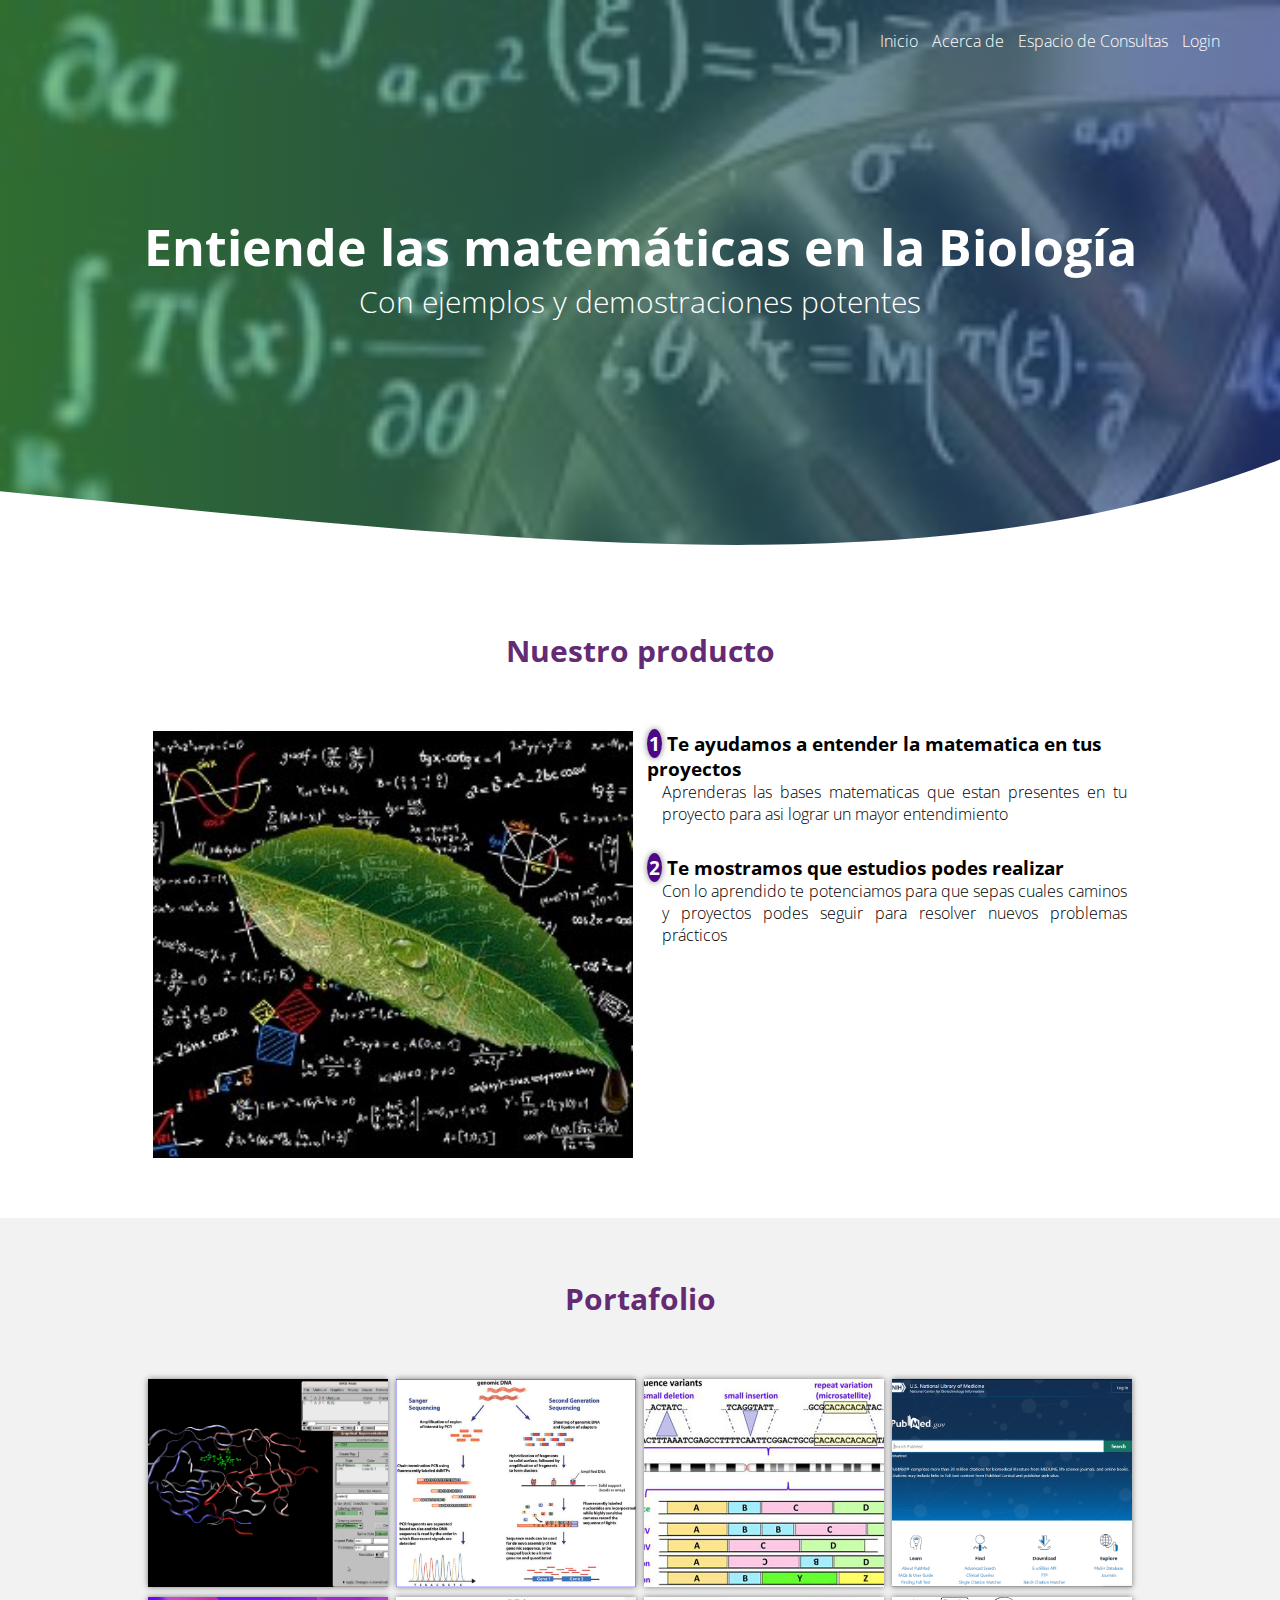
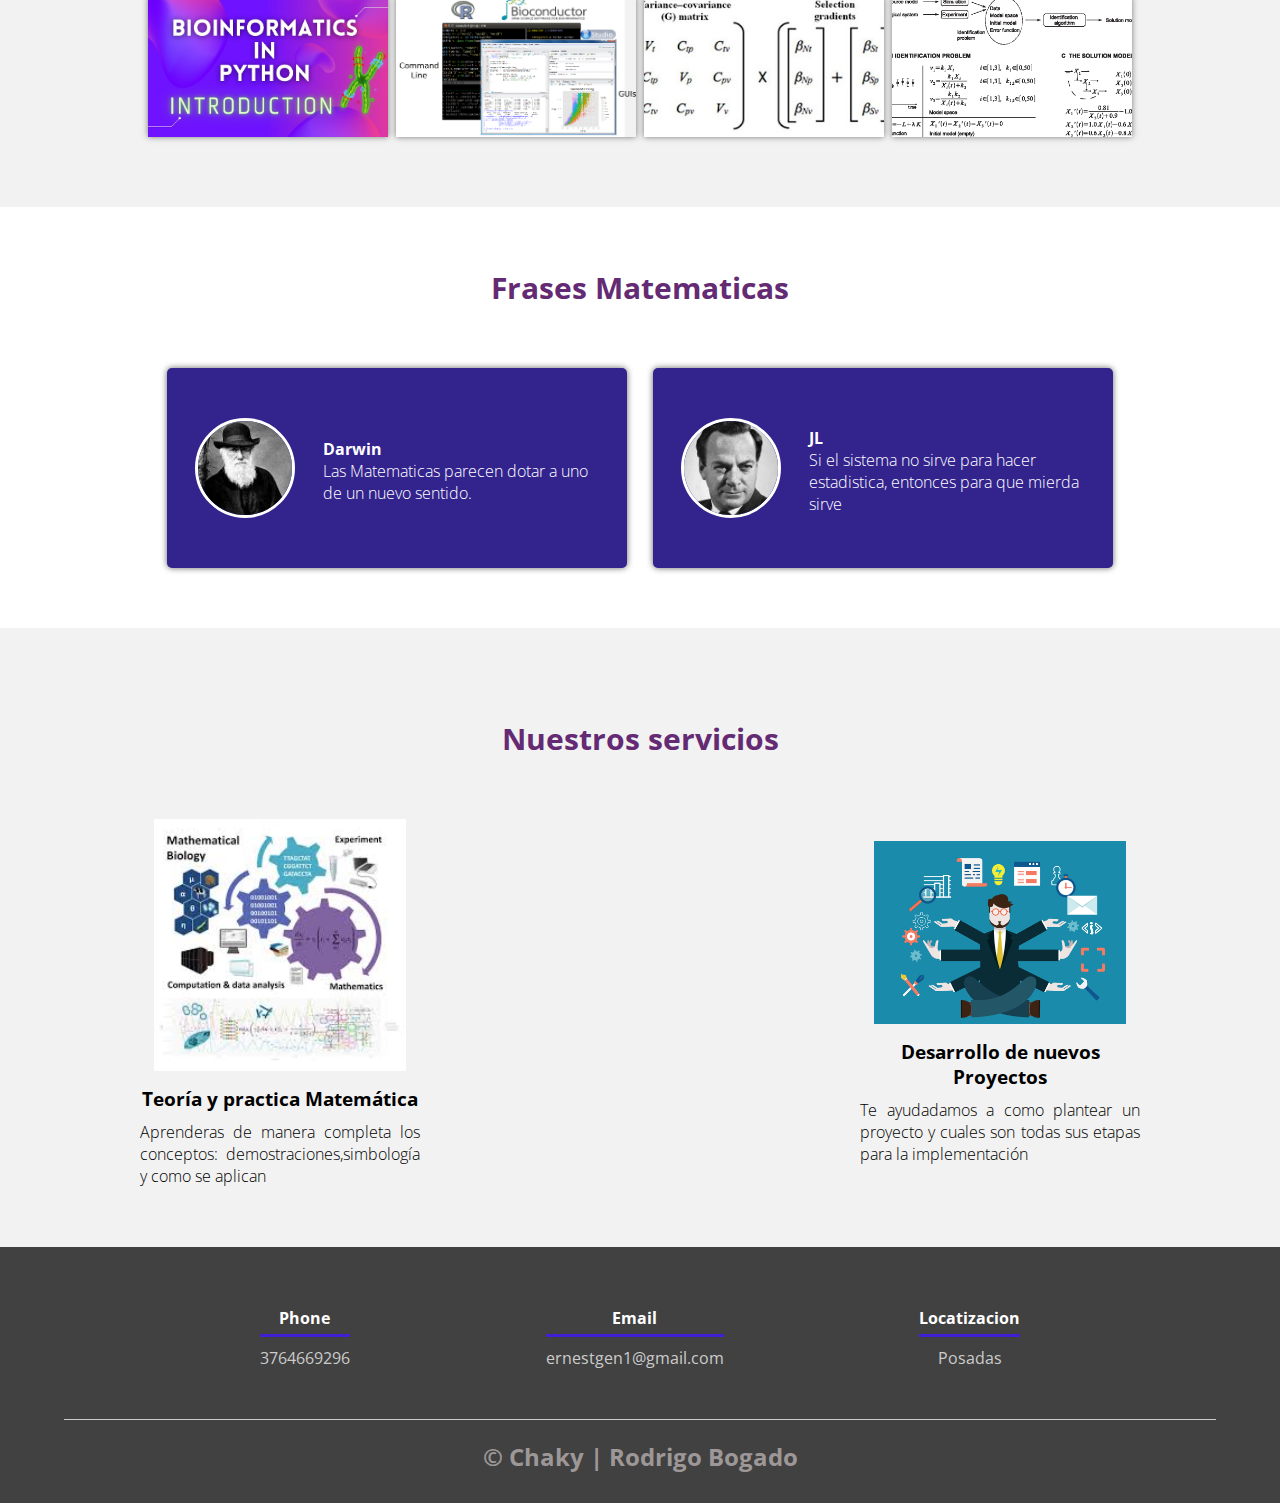
<file: templates/index.html>
<!DOCTYPE html>
<html lang="es">
<head>
    <meta charset="UTF-8">
    <meta http-equiv="X-UA-Compatible" content="IE=edge">
    <meta name="viewport" content="width=device-width, initial-scale=1.0">
    <title>Bio-Matematicas</title>
    <link rel = "stylesheet" href="css/estilos.css">
    <link rel="preconnect" href="https://fonts.gstatic.com">
    <link href="https://fonts.googleapis.com/css2?family=Open+Sans:wght@300&display=swap" rel="stylesheet"> 
</head>
<body>
    <header>
        <nav>
            <a href="#">Inicio</a>
            <a href="pages/acerca.html">Acerca de</a>
            <a href="http://127.0.0.1:5000/create" target="_blank">Espacio de Consultas</a>
            <a href="pages/login.html">Login</a>
        </nav>
        <section class="textos-header">
            <h1>Entiende las matemáticas en la Biología</h1>
            <h2>Con ejemplos y demostraciones potentes</h2>
        </section>

<div class="wave" style="height: 150px; overflow: hidden;" ><svg viewBox="0 0 500 150" preserveAspectRatio="none" style="height: 100%; width: 100%;"><path d="M-2.55,40.75 C188.76,87.13 365.40,149.30 503.10,6.22 L500.00,150.00 L0.00,150.00 Z" style="stroke: none; fill: #fff;"></path></svg></div>
    </header>
    <main>
        <section class="contenedor sobre-nosotros">
            <h2 class="titulo">Nuestro producto</h2>
            <div class="contenedor-sobre-nosotros">
                <img src="img/imagen2.jpg" alt="" class="imagen-about-us">
                <div class="contenido-textos">
                    <h3><span>1</span>Te ayudamos a entender la matematica en tus proyectos</h3>
                    <p>Aprenderas las bases matematicas que estan presentes en tu proyecto para asi lograr un mayor entendimiento</p>
                    <h3><span>2</span>Te mostramos que estudios podes realizar</h3>
                    <p>Con lo aprendido te potenciamos para que sepas cuales caminos y proyectos podes seguir para resolver nuevos problemas prácticos</p>
                </div>
            </div>
        </section>
        <section class="portafolio">
            <div class="contenedor">
                <h2 class="titulo">Portafolio</h2>
                <div class="galeria-port"><!--Imagen 1-->
                    <div class="imagen-port">
                        <img src="img/vmd.png" alt="">
                        <div class="hover-galeria">
                            <img src="img/imagen7.jpg" alt="">
                            <p>Uso de VMD para proteinas</p>
                            <a class="navfoot" href="http://127.0.0.1:5000/create" target="blanck">Busqueda de genes</a>
                        </div>
                    </div>
                    <div class="imagen-port"><!--Imagen 2-->
                        <img src="img/ngs.png" alt="">
                        <div class="hover-galeria">
                            <img src="img/imagen7.jpg" alt="">
                            <p>Protocolos de Secuenciación</p>
                        </div>
                    </div>
                    <div class="imagen-port"><!--Imagen 3-->
                        <img src="img/variantes.jpg" alt="">
                        <div class="hover-galeria">
                            <img src="img/imagen7.jpg" alt="">
                            <p>Interpretación de variantes</p>
                        </div>
                    </div>
                    <div class="imagen-port"><!--Imagen 4-->
                        <img src="img/pubmed.png" alt="">
                        <div class="hover-galeria">
                            <img src="img/imagen7.jpg" alt="">
                            <p>Busqueda en bases de datos</p>
                        </div>
                    </div>
                    <div class="imagen-port"><!--Imagen 5-->
                        <img src="img/python1.jpg" alt="">
                        <div class="hover-galeria">
                            <img src="img/imagen7.jpg" alt="">
                            <p>Crea tus scripts</p>
                        </div>
                    </div>
                    <div class="imagen-port"><!--Imagen 6-->
                        <img src="img/r.png" alt="">
                        <div class="hover-galeria">
                            <img src="img/imagen7.jpg" alt="">
                            <p>Potencialo con R</p>
                        </div>
                    </div>
                    <div class="imagen-port"><!--Imagen 7-->
                        <img src="img/algebra.jpg" alt="">
                        <div class="hover-galeria">
                            <img src="img/imagen7.jpg" alt="">
                            <p>Aprende el algebra involucrada</p>
                        </div>
                    </div>
                    <div class="imagen-port"><!--Imagen 8-->
                        <img src="img/bsistema.png" alt="">
                        <div class="hover-galeria">
                            <img src="img/imagen7.jpg" alt="">
                            <p>Diseña tus modelos</p>
                        </div>
                    </div>
                    
                </div>
            </div>
        </section>
        <section class="clientes contenedor">
            <h2 class="titulo">Frases Matematicas</h2>
            <div class="cards">
                <div class="card">
                    <img src = "img/darwin.jpeg" alt="">
                    <div class="contenido-texto-card">
                        <h4>Darwin</h4>
                        <p>Las Matematicas parecen dotar a uno de un nuevo sentido.</p>
                    </div>
                </div>
                <div class="card">
                    <img src = "img/imagen8.jpeg" alt="">
                    <div class="contenido-texto-card">
                        <h4>JL</h4>
                        <p>Si el sistema no sirve para hacer estadistica, entonces para que mierda sirve</p>
                    </div>
                </div>
            </div>  

        </section>
        <section class="about-services">
            <div class="contenedor">
                <h2 class="titulo">Nuestros servicios</h2>
                <div class="servicio-cont">
                    <div class="servicio-ind">
                        <img src = "img/math.jpeg" alt="">
                        <h3>Teoría y practica Matemática</h3>
                        <p>Aprenderas de manera completa los conceptos: demostraciones,simbología y como se aplican</p>
                    </div>
                    <div class="servicio-ind">
                        <img src = "img/projects.png" alt="">
                        <h3>Desarrollo de nuevos Proyectos</h3>
                        <p>Te ayudadamos a como plantear un proyecto y cuales son todas sus etapas para la implementación</p>
                    </div>
                </div>
            </div>
        </section>
        <footer>
            <div class="contenedor-footer">
                <div class="content-foo">
                    <h4>Phone</h4>
                    <p>3764669296</p>
                </div>
                <div class="content-foo">
                    <h4>Email</h4>
                    <p>ernestgen1@gmail.com</p>
                </div>
                <div class="content-foo">
                    <h4>Locatizacion</h4>
                    <p>Posadas</p>
                </div>
            </div>
            <h2 class="titulo-final"> &copy; Chaky | Rodrigo Bogado</h2>
        </footer>

    </main>
</body>
</html>
</file>
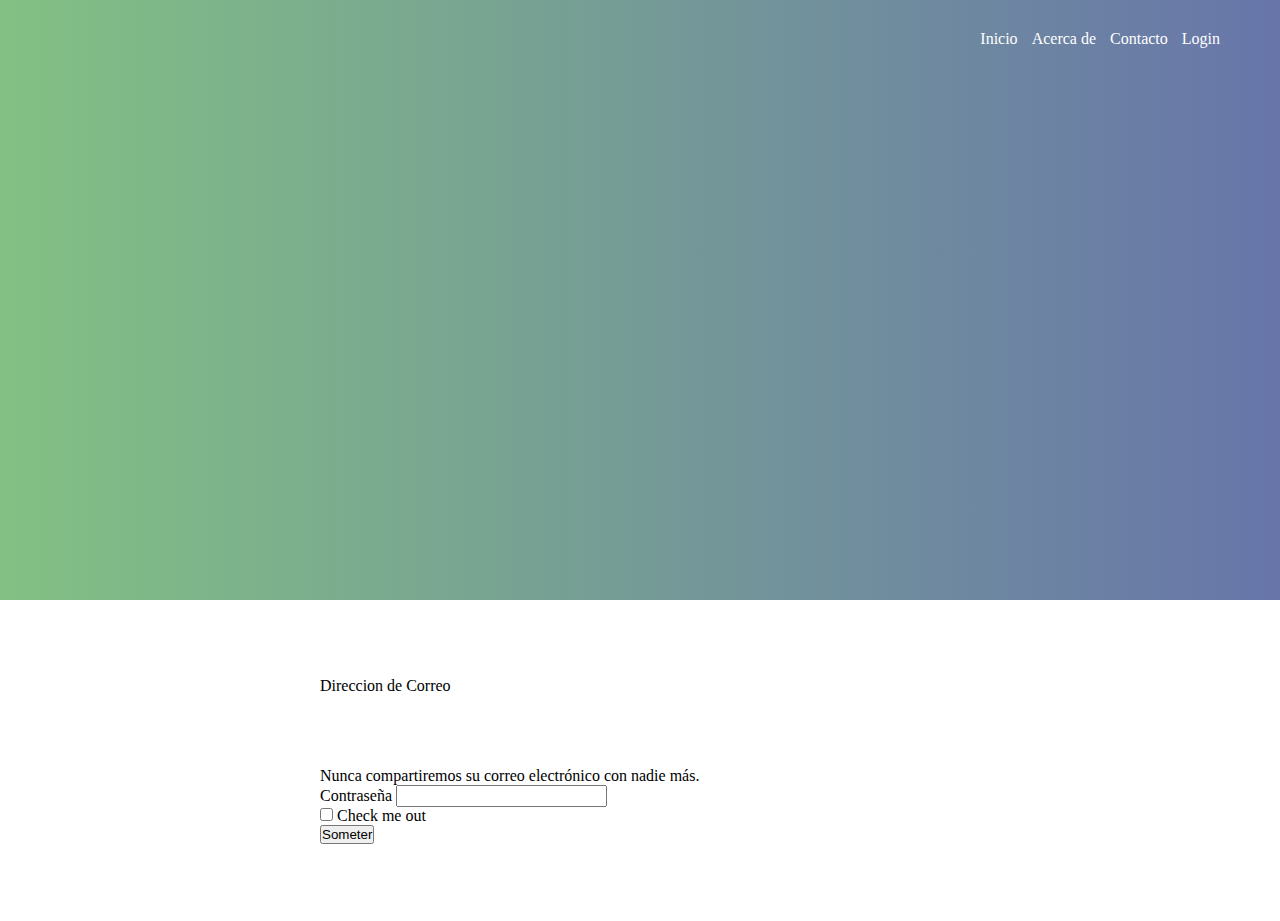
<file: templates/pages/login.html>
<!doctype html>
<html lang="en">
  <head>
    <!-- Required meta tags -->
    <meta charset="utf-8">
    <meta name="viewport" content="width=device-width, initial-scale=1">
    <link rel = "stylesheet" href="estilos.css">
    <!-- Bootstrap CSS -->
    <link href="https://cdn.jsdelivr.net/npm/bootstrap@5.0.1/dist/css/bootstrap.min.css" rel="stylesheet" integrity="sha384-+0n0xVW2eSR5OomGNYDnhzAbDsOXxcvSN1TPprVMTNDbiYZCxYbOOl7+AMvyTG2x" crossorigin="anonymous">

    <title>Login</title>
  </head>
  <body>

    <header>
      <nav>
          <a href="../index.html">Inicio</a>
          <a href="acerca.html">Acerca de</a>
          
          <a href="contacto.html">Contacto</a>
          <a href="login.html">Login</a>
      </nav>
    </header>

    <section>
        <article>
            <div class="container">
                <div class="row">
                    <div class="col-4">
                        <form>
                            <div class="mb-3">
                              <label for="exampleInputEmail1" class="form-label">Direccion de Correo</label>
                              <input type="email" class="form-control" id="exampleInputEmail1" aria-describedby="emailHelp">
                              <div id="emailHelp" class="form-text">Nunca compartiremos su correo electrónico con nadie más.</div>
                            </div>
                            <div class="mb-3">
                              <label for="exampleInputPassword1" class="form-label">Contraseña</label>
                              <input type="password" class="form-control" id="exampleInputPassword1">
                            </div>
                            <div class="mb-3 form-check">
                              <input type="checkbox" class="form-check-input" id="exampleCheck1">
                              <label class="form-check-label" for="exampleCheck1">Check me out</label>
                            </div>
                            <button type="submit" class="btn btn-primary">Someter</button>
                        </form>
    
    
                    </div>
                </div>
            
            </div>


        </article>
    </section>
       
    

    <!-- Optional JavaScript; choose one of the two! -->

    <!-- Option 1: Bootstrap Bundle with Popper -->
    <script src="https://cdn.jsdelivr.net/npm/bootstrap@5.0.1/dist/js/bootstrap.bundle.min.js" integrity="sha384-gtEjrD/SeCtmISkJkNUaaKMoLD0//ElJ19smozuHV6z3Iehds+3Ulb9Bn9Plx0x4" crossorigin="anonymous"></script>

    <!-- Option 2: Separate Popper and Bootstrap JS -->
    <!--
    <script src="https://cdn.jsdelivr.net/npm/@popperjs/core@2.9.2/dist/umd/popper.min.js" integrity="sha384-IQsoLXl5PILFhosVNubq5LC7Qb9DXgDA9i+tQ8Zj3iwWAwPtgFTxbJ8NT4GN1R8p" crossorigin="anonymous"></script>
    <script src="https://cdn.jsdelivr.net/npm/bootstrap@5.0.1/dist/js/bootstrap.min.js" integrity="sha384-Atwg2Pkwv9vp0ygtn1JAojH0nYbwNJLPhwyoVbhoPwBhjQPR5VtM2+xf0Uwh9KtT" crossorigin="anonymous"></script>
    -->
  </body>
</html>
</file>
<file: templates/css/estilos.css>
*{
    margin:0;
    padding:0;
    box-sizing: border-box;
}

body{
    font-family:'open sans';
}

.contenedor{
    padding: 60px 0;
    width:90%;
    max-width: 1000px;
    margin:auto;
}
/*.navfoot{
    color: white;   
    padding: 1.5%;
    font-size: 1em;
    text-decoration: none;
    }*/

#navfoot{
    color: white;   
    padding: 1.5%;
    font-size: 1em;
    text-decoration: none;
    }

.titulo{
    color:#642a73;
    font-size:30px;
    text-align:center;
    margin-bottom: 60px;
}

/* Header */

header{
    width: 100%;
    height: 600px;
    background: #283c86;  /* fallback for old browsers */
    background: -webkit-linear-gradient(to right, #45a247ab, #283c86b4), url(../img/imagen1.jpeg);  /* Chrome 10-25, Safari 5.1-6 */
    background: linear-gradient(to right, #45a247ab, #283c86b4), url(../img/imagen1.jpeg); /* W3C, IE 10+/ Edge, Firefox 16+, Chrome 26+, Opera 12+, Safari 7+ */
    background-size: cover;
    background-attachment: fixed;
    position: relative;
}

nav{
    text-align: right;
    padding: 30px 50px 0 0;
}

nav > a{
    color: #fff;
    font-weight: 300;
    text-decoration: none;
    margin-right: 10px;
}

nav > a:hover{
    text-decoration: underline;
}

header .textos-header{
    display: flex;
    height: 430px;
    width: 100%;
    align-items: center;
    justify-content: center;
    flex-direction: column;
    text-align: center;
}

.textos-header h1{
    font-size: 50px;
    color: #fff;
}

.textos-header h2{
    font-size: 30px;
    font-weight: 300;
    color: #fff;
}

.wave{
    position: absolute;
    bottom: 0;
    width: 100%;
}

/* About us */

main .sobre-nosotros{
    padding: 30px 0 60px 0;
}

.contenedor-sobre-nosotros{
    display: flex;
    justify-content: space-evenly;
}

.imagen-about-us{
    width: 48%;
}

.sobre-nosotros .contenido-textos{
    width: 48%;
}

.contenido-textos h3 span{
    background: #4d0686;
    color: #fff;
    border-radius: 50%;
    display: center;
    text-align: center;
    width: 30px;
    height: 30px;
    padding: 2px;
    box-shadow: 0 0 6px 0 rgba(0, 0,0, 0.5);
    margin-right: 5px;
}

.contenido-textos p{
    padding: 0px 0px 30px 15px;
    font-weight: 300;
    text-align: justify;
}

/* Galeria */

.portafolio{
    background: #f2f2f2;
}

.galeria-port{
    display: flex;
    justify-content: space-evenly;
    flex-wrap: wrap;
}

.imagen-port{
    width: 24%;
    margin-bottom: 10px;
    /*no es necesario el height*/
    overflow: hidden;
    position: relative;
    cursor: pointer;
    box-shadow: 0 0 6px 0 rgba(0, 0,0, 0.5);
}

.imagen-port > img{
    width: 100%;
    height: 100%;
    object-fit: cover;
    display: block;
}

.hover-galeria{
    position: absolute;
    width: 100%;
    height: 100%;
    top: 0;
    transform: scale(0);
    background: hsla(188, 60%, 22%, 0.7);
    transition: transform .5s;
    display: flex;
    justify-content: center;
    align-items: center;
    flex-direction: column;
}

.hover-galeria img{
    width: 50px;
}

.hover-galeria p{
    color: #fff;
}

.imagen-port:hover .hover-galeria{
    transform: scale(1);
}

/* Client */

.cards{
    display: flex;
    justify-content: space-evenly;
}

.cards .card{
    background: #33238d;
    display: flex;
    width: 46%;
    height: 200px;
    align-items: center;
    justify-content: space-evenly;
    border-radius: 5px;
    box-shadow: 0 0 6px 0 rgba(0, 0,0, 0.6);
}

.cards .card img{
    width: 100px;
    height: 100px;
    object-fit: cover;
    border: 3px solid #fff;
    border-radius: 50%;
    display: block;
}

.cards .card > .contenido-texto-card{
    width: 60%;
    color: #fff;
}

.cards .card > .contenido-texto-card{
    font-weight: 300;
    padding-top: 5px;
}

/* Our team*/

.about-services{
    background: #f2f2f2;
    padding-top: 30px;
}

.servicio-cont{
    display: flex;
    justify-content: space-between;
    align-items: center;
}

.servicio-ind{
    width: 28%;
    text-align: center;
}

.servicio-ind img{
    width: 90%;
}

.servicio-ind h3{
    margin: 10px 0;
}

.servicio-ind p{
    font-weight: 300;
    text-align: justify;
}

/* footer */

footer{
    background: #414141;
    padding: 60px 0 30px 0;
    margin: auto;
    overflow: hidden;
}

.contenedor-footer{
    display: flex;
    width: 90%;
    justify-content: space-evenly;
    margin: auto;
    padding-bottom: 50px;
    border-bottom: 1px solid #ccc;
}

.content-foo{
    text-align: center;
}

.content-foo h4{
    color: #fff;
    border-bottom: 3px solid #4120d3;
    padding-bottom: 5px;
    margin-bottom: 10px;
}

.content-foo p{
    color: #ccc;
}

.titulo-final{
    text-align: center;
    font-size: 24px;
    margin: 20px 0 0 0;
    color: #9e9797;
}

@media screen and  (max-width:900px){
    header{
        background-position: center;
    }

    .contenedor-sobre-nosotros{
        flex-direction: column;
        justify-content: center;
        align-items: center;
    }

    .sobre-nosotros .contenido-textos{
        width: 90%;

    }

    .imagen-about-us{
        width: 90%;
    }

    /*Galeria */
    .imagen-port{
        width: 44%;
    }

    /*Clientes */
    .cards{
        flex-direction: column;
        justify-content: center;
        align-items: center;
    }

    .cards .card{
        width: 90%;
    }

    .cards .card:first-child{
        margin-bottom: 30px;
    }

    /* servicios */
    .servicio-cont{
        justify-content: center;
        flex-direction: column;

    }

    .servicio-ind{
        width: 100%;
        text-align: center;
    }

    .servicio-ind:nth-child(1), .servicio-ind:nth-child(2){
        margin-bottom: 60px;
    }

    .servicio-ind img{
        width: 90%;
    }

}

@media screen and (max-width:500px){
    nav{
        text-align: center;
        padding: 30px 0 0 0;
    }

    nav > a{
        margin-right: 5px;
    }

    .textos-header h1{
        font-size: 35px;
    }

    .textos-header h2{
        font-size: 20px;
    }

    /*About us*/
    
    .imagen-about-us{
        margin-bottom: 60px;
        width: 99%;
    }

    .sobre-nosotros .contenido-textos{
        width: 95%;
    }

    /*Galeria */

    .imagen-port{
        width: 95%;
    }

    /*Clientes */
    .cards .card{
        height: 450px;
        display: flex;
        flex-direction: column;
        align-items: center;
    }

    .cards .card img{
        width: 90px;
        height: 90px;
    }

    /*Footer*/
    .contenedor-footer{
        flex-direction: column;
        border: none;
    }

    .content-foo{
        margin-bottom: 20px;
        text-align: center;
    }

    .content-foo h4{
        border-bottom: none ;
    }

    .content-foo p{
        color: #ccc;
        border-bottom: 1px solid #f2f2f2 ;
        padding-bottom: 20px;
    }

    .titulo-final{
        font-size: 20px;
    }
}
</file>
<file: templates/pages/estilos.css>
*{
    margin:0;
    padding:0;
    box-sizing: border-box;
}

body{
    font-family:'open sans';
}

.contenedor{
    padding: 60px 0;
    width:90%;
    max-width: 1000px;
    margin:auto;
}

.titulo{
    color: #031f44;
    font-size:30px;
    text-align:center;
    margin-bottom: 60px;
}



/* Header */

header{
    width: 100%;
    height: 600px;
    background: #283c86;  /* fallback for old browsers */
    background: -webkit-linear-gradient(to right, #45a247ab, #283c86b4);
    background: linear-gradient(to right, #45a247ab, #283c86b4); 
    background-size: cover;
    background-attachment: fixed;
    position: relative;
}

nav{
    text-align: right;
    padding: 30px 50px 0 0;
}

nav > a{
    color: #fff;
    font-weight: 300;
    text-decoration: none;
    margin-right: 10px;
}

nav > a:hover{
    text-decoration: underline;
}

header .textos-header{
    display: flex;
    height: 430px;
    width: 100%;
    align-items: center;
    justify-content: center;
    flex-direction: column;
    text-align: center;
}

.textos-header h1{
    font-size: 50px;
    color: #fff;
}

.textos-header h2{
    font-size: 30px;
    font-weight: 300;
    color: #fff;
}

.wave{
    position: absolute;
    bottom: 0;
    width: 100%;
}

/* About us */

main .sobre-nosotros{
    padding: 30px 0 60px 0;
}

.contenedor-sobre-nosotros{
    display: flex;
    justify-content: space-evenly;
}

.imagen-about-us{
    width: 48%;
}

.sobre-nosotros .contenido-textos{
    width: 48%;
}

.contenido-textos h3 span{
    background: #7e2929;
    color: #fff;
    border-radius: 50%;
    display: center;
    text-align: center;
    width: 30px;
    height: 30px;
    padding: 2px;
    box-shadow: 0 0 6px 0 rgba(0, 0,0, 0.5);
    margin-right: 5px;
}

.contenido-textos p{
    padding: 0px 0px 30px 15px;
    font-weight: 300;
    text-align: justify;
}

/* Galeria */

.portafolio{
    background: #f2f2f2;
}

.galeria-port{
    display: flex;
    justify-content: space-evenly;
    flex-wrap: wrap;
}

.imagen-port{
    width: 24%;
    margin-bottom: 10px;
    /*no es necesario el height*/
    overflow: hidden;
    position: relative;
    cursor: pointer;
    box-shadow: 0 0 6px 0 rgba(0, 0,0, 0.5);
}

.imagen-port > img{
    width: 100%;
    height: 100%;
    object-fit: cover;
    display: block;
}

.hover-galeria{
    position: absolute;
    width: 100%;
    height: 100%;
    top: 0;
    transform: scale(0);
    background: hsla(273, 91%, 27%, 0.7);
    transition: transform .5s;
    display: flex;
    justify-content: center;
    align-items: center;
    flex-direction: column;
}

.hover-galeria img{
    width: 50px;
}

.hover-galeria p{
    color: #fff;
}

.imagen-port:hover .hover-galeria{
    transform: scale(1);
}

/* Client */

.cards{
    display: flex;
    justify-content: space-evenly;
}

.cards .card{
    background: #064886;
    display: flex;
    width: 40%;
    height: 200px;
    align-items: center;
    justify-content: space-evenly;
    border-radius: 5px;
    box-shadow: 0 0 6px 0 rgba(0, 0,0, 0.6);
}

.cards .card img{
    width: 100px;
    height: 100px;
    object-fit: cover;
    border: 3px solid #fff;
    border-radius: 50%;
    display: block;
}

.cards .card > .contenido-texto-card{
    width: 60%;
    color: #fff;
}

.cards .card > .contenido-texto-card{
    font-weight: 300;
    padding-top: 5px;
}

/* Our team*/

.about-services{
    background: #f2f2f2;
    padding-top: 30px;
}

.servicio-cont{
    display: flex;
    justify-content: space-between;
    align-items: center;
}

.servicio-ind{
    width: 28%;
    text-align: center;
}

.servicio-ind img{
    width: 90%;
}

.servicio-ind h3{
    margin: 10px 0;
}

.servicio-ind p{
    font-weight: 300;
    text-align: justify;
}

article{
    margin: 1% 20%;
    padding: 5%;
    
    
    /*align-items: center;*/
}


@media screen and  (max-width:900px){
    header{
        background-position: center;
    }

    .contenedor-sobre-nosotros{
        flex-direction: column;
        justify-content: center;
        align-items: center;
    }

    .sobre-nosotros .contenido-textos{
        width: 90%;

    }

    .imagen-about-us{
        width: 90%;
    }

    /*Galeria */
    .imagen-port{
        width: 44%;
    }

    /*Clientes */
    .cards{
        flex-direction: column;
        justify-content: center;
        align-items: center;
    }

    .cards .card{
        width: 90%;
    }

    .cards .card:first-child{
        margin-bottom: 30px;
    }

    /* servicios */
    .servicio-cont{
        justify-content: center;
        flex-direction: column;

    }

    .servicio-ind{
        width: 100%;
        text-align: center;
    }

    .servicio-ind:nth-child(1), .servicio-ind:nth-child(2){
        margin-bottom: 60px;
    }

    .servicio-ind img{
        width: 90%;
    }

}

@media screen and (max-width:500px){
    nav{
        text-align: center;
        padding: 30px 0 0 0;
    }

    nav > a{
        margin-right: 5px;
    }

    .textos-header h1{
        font-size: 35px;
    }

    .textos-header h2{
        font-size: 20px;
    }

    /*About us*/
    
    .imagen-about-us{
        margin-bottom: 60px;
        width: 99%;
    }

    .sobre-nosotros .contenido-textos{
        width: 95%;
    }

    /*Galeria */

    .imagen-port{
        width: 95%;
    }

    /*Clientes */
    .cards .card{
        height: 450px;
        display: flex;
        flex-direction: column;
        align-items: center;
    }

    .cards .card img{
        width: 90px;
        height: 90px;
    }

    /*Footer*/
    .contenedor-footer{
        flex-direction: column;
        border: none;
    }

    .content-foo{
        margin-bottom: 20px;
        text-align: center;
    }

    .content-foo h4{
        border-bottom: none ;
    }

    .content-foo p{
        color: #ccc;
        border-bottom: 1px solid #f2f2f2 ;
        padding-bottom: 20px;
    }

    .titulo-final{
        font-size: 20px;
    }
}

/*Contactos*/

.form{
    margin: 1% 20%;
    padding: 2%;
    border-radius: 5px;
    background-color: #c4c7db;
}
label, input{
    font-size: 1em;
}

input[type=text],input[type=username],input[type=email], input[type=city], select{
    width: 100%;
    padding: 1vw; /*12px 20px;*/
    margin: 1vw; /*8px 0;*/
    display:inline-block;
    border: 1vw;
    border-radius: 4px;
    box-sizing: border-box;
    font-size: 1.1em;
}
input[type=radio]{
    padding: 2vw; /*12px 20px;*/
    

}

input[type=submit]{
    width: 100%;
    background-color: #5b4caf;
    color: white;
    padding: 14px 20px;
    margin: 0.5em 0;
    border: none;
    border-radius: 4px;
    cursor: pointer;
    font-size: 1.4em;
}
textarea{
    width: 100%;
}
</file>
